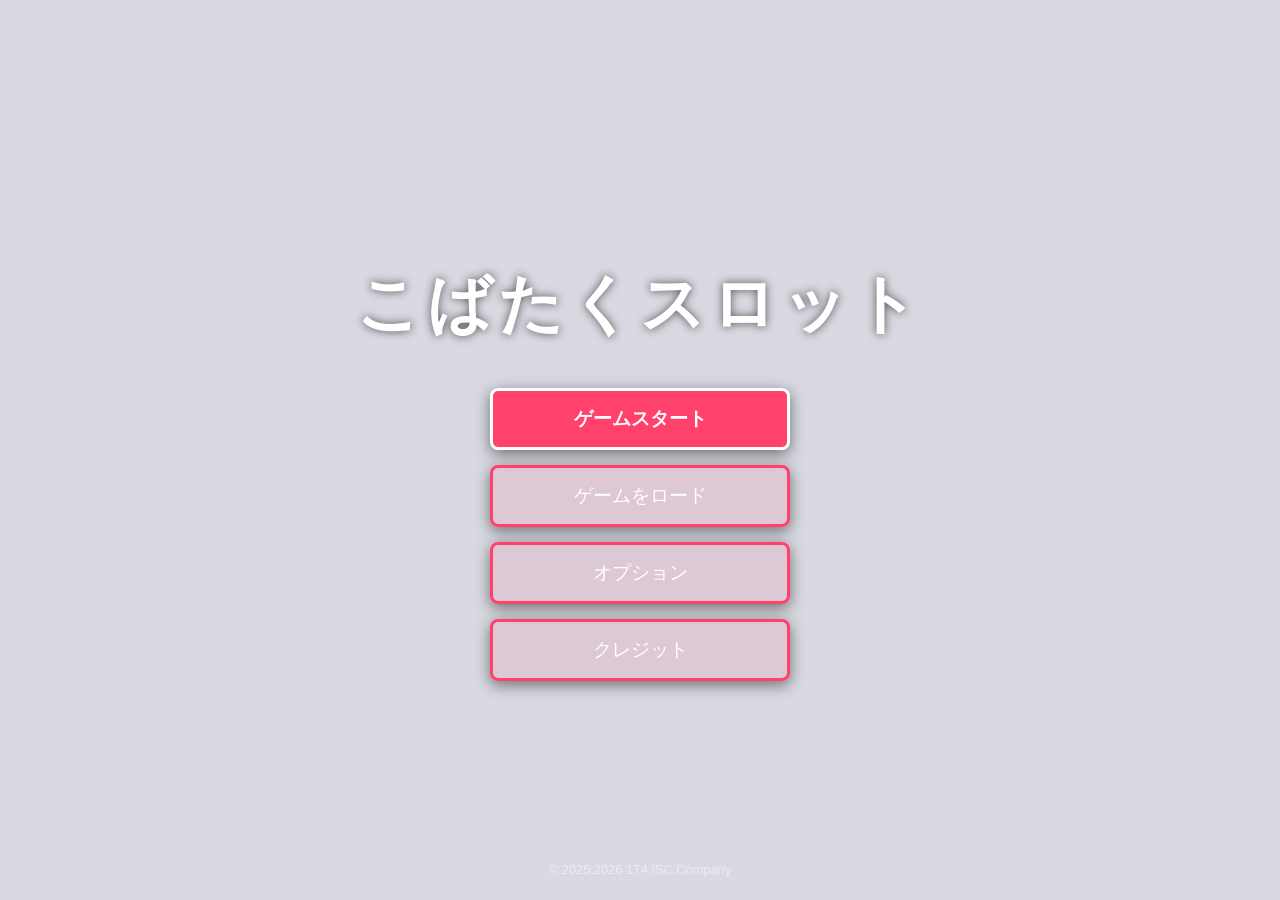
<file: index.html>
<!DOCTYPE html>
<html lang="ja">
<head>
    <meta charset="UTF-8">
    <meta name="viewport" content="width=device-width, initial-scale=1.0">
    <title>こばたくスロット(仮)</title>
    <link rel="stylesheet" href="css/index.css">
        <script src="index.js"></script>

</head>
<body>

    <div id="title-screen">
        <h1 id="game-title">こばたくスロット</h1>
        <div class="menu">
            <button id="start-button">ゲームスタート</button>
            <button id="load-button">ゲームをロード</button>
            <button class="option-button">オプション</button>
            <button class="option-button">クレジット</button>
        </div>
        <p class="copyright">© 2025:2026 1T4 ISC.Company</p>
    </div>
</body>
</html>
</file>
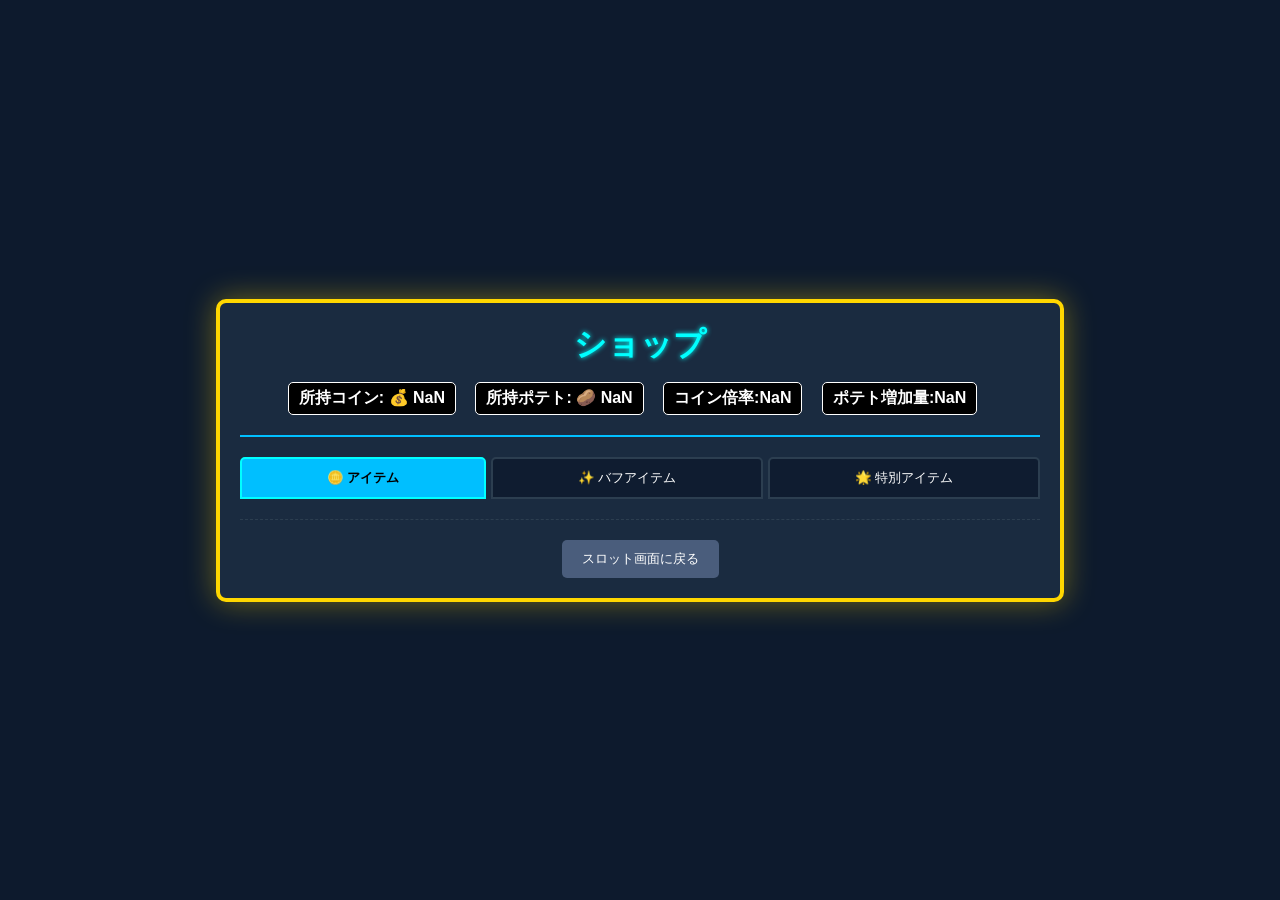
<file: shop.html>
<!DOCTYPE html>
<html lang="ja">
<head>
    <meta charset="UTF-8">
    <meta name="viewport" content="width=device-width, initial-scale=1.0">
    <title>ショップ</title>
    <link rel="stylesheet" href="css/shop.css">
</head>
<body>
    
    <div id="shop-container">
        <header class="shop-header">
            <h1>ショップ</h1>
            <div class="user-currency">
                <p>所持コイン: 💰 <span id="coins-count">...</span></p>
                <p>所持ポテト: 🥔 <span id="potato-count">...</span></p>
                <p>コイン倍率:<span id="c-buff-count">...</span></p>
                <p>ポテト増加量:<span id="p-buff-count">...</span></p>
            </div>
        </header>

        <nav class="shop-tabs">
            <button class="tab-button active" data-category="item">🪙 アイテム</button>
            <button class="tab-button" data-category="buff">✨ バフアイテム</button>
            <button class="tab-button" data-category="special">🌟 特別アイテム</button>
        </nav>

        <main id="item-list-container">
            <div class="item-card item" id="item2-card" data-price="1" data-currency="potato">
                <div class="item-icon">🪙</div>
                <h3>コイン購入</h3>
                <p class="description">コインを購入します。</p>
                <div class="price-section">
                    <span class="price-tag"> 🥔<span class="cost">1</span></span>
                    <button class= "buy-button" id = "c-buy">購入</button>
                </div>
            </div>

            <div class="item-card item" id="item4-card" data-price="1200" data-currency="coin">
                <div class="item-icon">🥔</div>
                <h3>ポテト購入</h3>
                <p class="description">ポテトを購入します。</p>
                <div class="price-section">
                    <span class="price-tag">🪙 <span class="cost">1200</span></span>
                    <button class= "buy-button" id = "p-buy">購入</button>
                </div>
            </div>

            <div class="item-card buff" id="item1-card" data-price="1" data-currency="potato">
                <div class="item-icon">🪙➕</div>
                <h3>コイン入手倍率強化</h3>
                <p class="description">コインの入手量を+1倍強化します。</p>
                <div class="price-section">
                    <span class="price-tag">🥔 <span class="cost">1</span></span>
                    <button class= "buy-button" id = "c-buff-buy">購入</button>
                </div>
            </div>

            <div class="item-card buff" id="item3-card" data-price="5" data-currency="potato">
                <div class="item-icon">🥔➕</div>
                <h3>ポテト入手量増加</h3>
                <p class="description">ポテトの入手量が+1増加します。</p>
                <div class="price-section">
                    <span class="price-tag">🥔 <span class="cost">5</span></span>
                    <button class= "buy-button" id="p-buff-buy">購入</button>
                </div>
            </div>

            <div class="item-card special" id="coin-pack-card" data-price="10000" data-currency="coins">
                <div class="item-icon">💎</div>
                <h3>超大量コインパック</h3>
                <p class="description">ポテト100個！スロットを回しまくろう！</p>
                <div class="price-section">
                    <span class="price-tag">💰 <span class="cost">10,000</span></span>
                    <button class="buy-button" onclick="purchaseItem('coin-pack', 10000, 'potato')">購入</button>
                </div>
            </div>
            
        </main>

        <footer class="shop-footer">
            <button id="back-to-slot" class="back-button">スロット画面に戻る</button>
        </footer>

    </div>

    <script src="shop.js"></script>
</body>
</html>
</file>
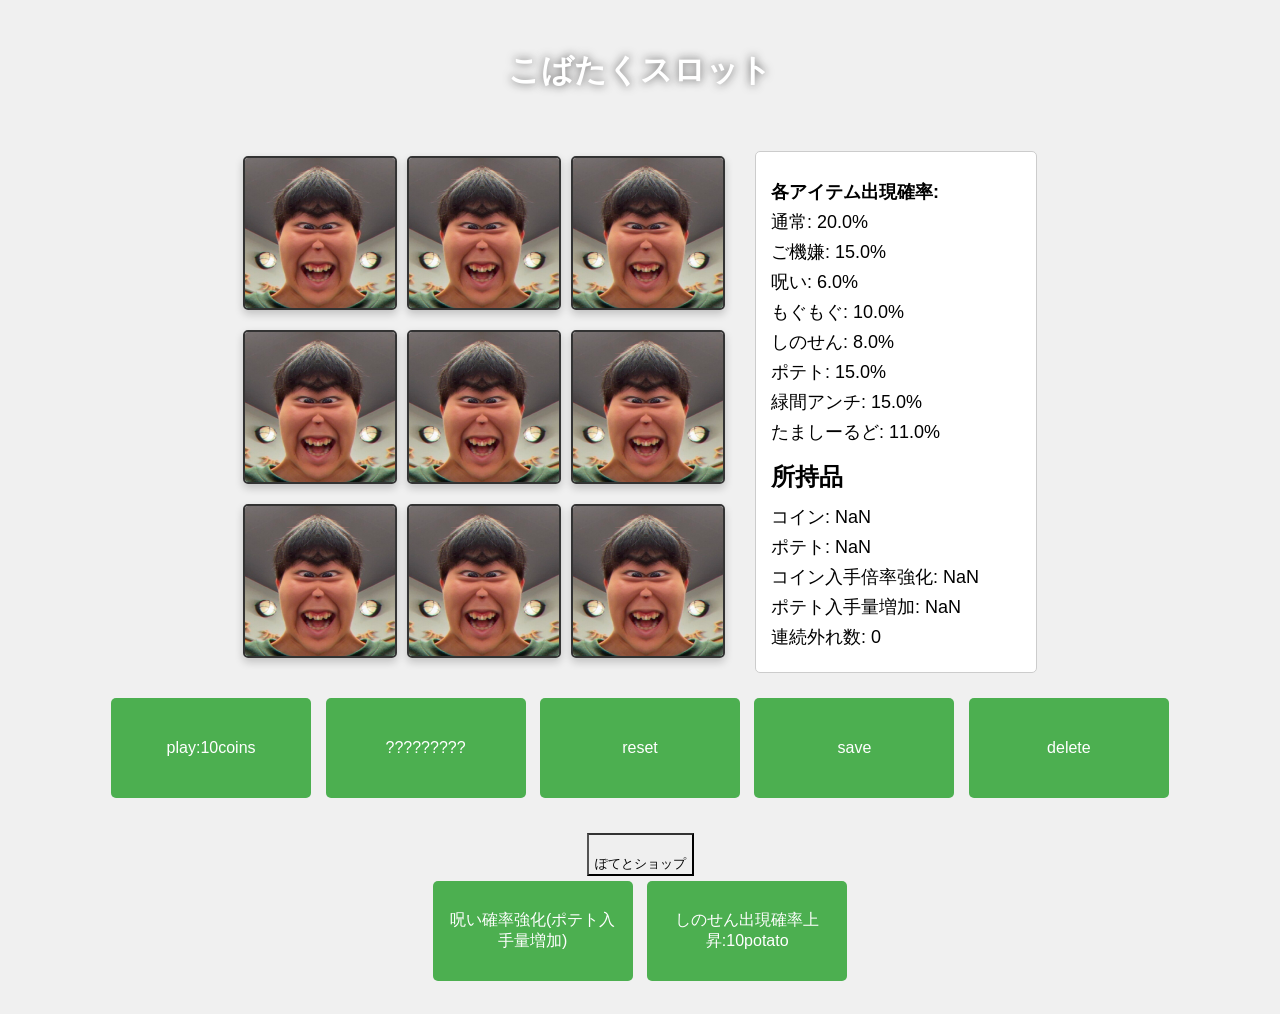
<file: slot.html>
<!DOCTYPE html>
<html lang="ja">

<head>
    <meta charset="UTF-8">
    <meta name="viewport" content="width=device-width, initial-scale=1.0">
    <link rel="stylesheet" href="css/slot.css">

    <title>こばたくスロット</title>
</head>

<body>
    <h1 id="g-title">こばたくスロット</h1><br>
    <div class="main-container">
        <div id="slot-machine">
            <div id=S_top>
                <img id="S1" src="img/home.jpg" alt="0">
                <img id="S2" src="img/home.jpg" alt="0">
                <img id="S3" src="img/home.jpg" alt="0">
            </div>
            <div id=S_middle>
                <img id="S4" src="img/home.jpg" alt="0">
                <img id="S5" src="img/home.jpg" alt="0">
                <img id="S6" src="img/home.jpg" alt="0">
            </div>
            <div id=S_bottom>
                <img id="S7" src="img/home.jpg" alt="0">
                <img id="S8" src="img/home.jpg" alt="0">
                <img id="S9" src="img/home.jpg" alt="0">
            </div>
        </div>
        <div id="probability-display">
            <p id="prob-text"></p>
            <div id="status-display">
                <h2>所持品</h2>
                <p>コイン: <span id="coins">100</span></p>
                <p>ポテト: <span id="potato">0</span></p>
                <p>コイン入手倍率強化: <span id="c_buff">0</span></p>
                <p>ポテト入手量増加: <span id="p_buff">0</span></p>
                <p>連続外れ数: <span id="streak">0</span></p>
            </div>
        </div>
    </div>
    <div id=slotbutton>
        <button id="start">play:10coins</button>
        <button id="tigyu">?????????</button>
        <button id="reset">reset</button>
        <button id="save">save</button>
        <button id="delete">delete</button>
    </div>


    <button id="shop">ぽてとショップ</button>
    <div id="shopbutton">
        <button id=hard>呪い確率強化(ポテト入手量増加)</button>
        <button id="item2">しのせん出現確率上昇:10potato</button>
    </div>
    <script src="slot.js"></script>
</body>

</html>
</file>
<file: css/index.css>
/* リセットと基本的な設定 */
body {
    margin: 0;
    padding: 0;
    font-family: 'Arial', sans-serif;
    color: #ffffff; /* 文字色を白に設定 */
    background-color: #d9d9e2; /* 宇宙のような暗い背景色 */
    overflow: hidden; /* スクロール防止 */
}

/* タイトル画面全体の設定 */
#title-screen {
    height: 100vh;
    display: flex; /* Flexboxで子要素を中央に配置 */
    flex-direction: column; /* 縦方向に並べる */
    justify-content: center; /* 垂直方向の中央揃え */
    align-items: center; /* 水平方向の中央揃え */
    text-align: center;
    /* 背景画像を追加する場合はここに設定 */
    /* background-image: url('game_background.jpg'); */
    /* background-size: cover; */
}

/* ゲームタイトル */
#game-title {
    font-size: 4em; /* 大きなフォントサイズ */
    margin-bottom: 40px;
    letter-spacing: 5px; /* 文字間隔 */
    text-shadow: 0 0 10px rgba(18, 17, 17, 0.7); /* 白い光沢 */
    animation: pulse 2s infinite alternate; /* 点滅アニメーション */
}

/* メニューボタンのコンテナ */
.menu {
    display: flex;
    flex-direction: column;
    gap: 15px; /* ボタン間のスペース */
    width: 300px; /* メニューの幅 */
}

/* すべてのボタンの共通スタイル */
.menu button {
    padding: 15px 30px;
    font-size: 1.2em;
    cursor: pointer;
    border: 3px solid #ff416c; /* ボタンの枠線 */
    background-color: rgba(255, 65, 108, 0.1); /* 透明度の高い背景 */
    color: #ffffff;
    transition: background-color 0.3s, transform 0.1s, border-color 0.3s;
    border-radius: 8px;
    box-shadow: 0 4px 15px rgba(0, 0, 0, 0.5);
}

/* ボタンのホバーエフェクト */
.menu button:hover {
    background-color: #ff416c; /* ホバーで背景色を変更 */
    transform: translateY(-2px); /* 少し上に移動 */
    border-color: #ffffff; /* 枠線を強調 */
}

/* スタートボタンの特別なスタイル */
#start-button {
    background-color: #ff416c; /* より目立つ背景色 */
    font-weight: bold;
    border-color: #ffffff;
}

#start-button:hover {
    background-color: #ff6891;
    box-shadow: 0 0 20px #ff416c; /* より強いホバーエフェクト */
}

/*設定ボタンスタイル*/
.option-button{
    background-color: #ff6891;
}
/* コピーライト表示 */
.copyright {
    position: absolute;
    bottom: 10px;
    font-size: 0.8em;
    color: rgba(255, 255, 255, 0.5); /* 薄い色 */
}

/* タイトルアニメーション (pulse) */
@keyframes pulse {
    from {
        opacity: 1;
        transform: scale(1);
    }
    to {
        opacity: 0.8;
        transform: scale(1.02);
    }
}
</file>
<file: css/shop.css>
/* ベーススタイルとゲーム風のフォント設定 */
body {
    margin: 0;
    font-family: 'Arial', sans-serif;
    background-color: #0d1a2d; /* 暗い背景 */
    color: #ffffff;
    display: flex;
    justify-content: center;
    align-items: center;
    min-height: 100vh;
}

#shop-container {
    width: 90%;
    max-width: 800px;
    background-color: #1a2b40; /* 画面のメインカラー */
    border: 4px solid #ffd700; /* ゴールデンな枠線 */
    border-radius: 10px;
    box-shadow: 0 0 30px rgba(255, 215, 0, 0.4); /* 光沢感 */
    padding: 20px;
}

/* ヘッダーと通貨表示 */
.shop-header {
    display: flex;
    flex-direction: column;
    padding-bottom: 15px;
    border-bottom: 2px solid #00bfff;
    margin-bottom: 20px;
    text-align: center;
}

.shop-header h1 {
    margin: 0 0 10px 0;
    color: #00ffff;
    text-shadow: 0 0 5px #00ffff;
}

.user-currency p {
    margin: 5px 0;
    background-color: #000000;
    padding: 5px 10px;
    border-radius: 5px;
    border: 1px solid #ffffff;
    font-weight: bold;
    display: inline-block;
    margin-right: 15px;
}

/* カテゴリタブ (調整なし) */
.shop-tabs {
    display: flex;
    gap: 5px;
    margin-bottom: 20px;
}

.tab-button {
    flex-grow: 1;
    padding: 10px 15px;
    background-color: #0f1c30;
    color: #ffffff;
    border: 2px solid #2c3e50;
    border-radius: 5px 5px 0 0;
    cursor: pointer;
    transition: background-color 0.2s, border-color 0.2s;
}

.tab-button:hover {
    background-color: #2c3e50;
}

.tab-button.active {
    background-color: #00bfff;
    border-color: #00ffff;
    color: #000000;
    font-weight: bold;
}

/* アイテムリストコンテナ */
#item-list-container {
    display: grid;
    grid-template-columns: repeat(auto-fit, minmax(200px, 1fr));
    gap: 15px;
    max-height: 450px;
    overflow-y: auto;
    padding-right: 10px;
}

/* アイテムカード */
.item-card {
    background-color: #2c3e50;
    border: 2px solid #00bfff;
    border-radius: 8px;
    padding: 15px;
    text-align: center;
    box-shadow: 0 4px 10px rgba(0, 0, 0, 0.5);
    transition: transform 0.2s;
}

.item-card:hover:not(.disabled) {
    transform: translateY(-5px);
    border-color: #ffd700;
}

.item-icon {
    font-size: 3em;
    margin-bottom: 10px;
}

.description {
    font-size: 0.9em;
    color: #bbbbbb;
    margin: 10px 0;
}

.price-section {
    margin-top: 10px;
    display: flex;
    justify-content: space-around;
    align-items: center;
}

.price-tag {
    font-size: 1.2em;
    font-weight: bold;
    color: #ffd700;
}

/* 購入ボタン */
.buy-button {
    background-color: #ff416c;
    color: white;
    border: none;
    padding: 8px 15px;
    border-radius: 5px;
    cursor: pointer;
    font-weight: bold;
    transition: background-color 0.2s;
}

.buy-button:hover:not(.disabled) {
    background-color: #ff6891;
}

.buy-button.disabled {
    background-color: #666;
    cursor: not-allowed;
}

/* フッター */
.shop-footer {
    text-align: center;
    padding-top: 20px;
    border-top: 1px dashed #2c3e50;
}

.back-button {
    color: #ffffff;
    text-decoration: none;
    padding: 10px 20px;
    background-color: #4a5d7c;
    border-radius: 5px;
    cursor: pointer;
    border: none;
}

/* 非表示アイテム (JavaScriptで切り替え) */
.item-card:not(.active) {
    display: none;
}
</file>
<file: css/slot.css>
body {
    text-align: center;
    font-family: Arial, sans-serif;
    background-color: #f0f0f0;
    padding: 20px;
}

#g-title {
    color: #ffffff;
    margin-bottom: 20px;
    text-shadow: 0 0 10px rgba(18, 17, 17, 0.7);
    animation: pulse 2s infinite alternate;
}

/* スロット + 確率表示のメインコンテナ */
.main-container {
    display: flex;
    justify-content: center;
    gap: 30px;
    align-items: flex-start;
    flex-wrap: wrap;
    margin: 20px 0;
}

/* スロット盤面 */
#slot-machine {
    display: flex;
    flex-direction: column;
    gap: 10px;
}
#S_top, #S_middle, #S_bottom {
    display: flex;
    gap: 10px;
    justify-content: center;
    margin:5px 0;
}

.s_row {
    display: flex;
    gap: 10px;
}

img {
    border: 2px solid #333;
    border-radius: 5px;
    box-shadow: 0 4px 8px rgba(0, 0, 0, 0.2);
    width: 150px;
    height: 150px;
}

/* 確率表示 */
#probability-display {
    border: 1px solid #ccc;
    padding: 15px;
    background-color: white;
    border-radius: 5px;
    min-width: 250px;
    text-align: left;
    line-height: 30px;
}

#status-display {
    min-width: 250px;
    text-align: left;
    line-height: 20px;
}

#slotbutton button{
    width: 200px;
    height: 100px;
    padding: 10px 15px;
    margin: 5px;
    font-size: 16px;
    background-color: #4CAF50;
    color: white;
    border: none;
    border-radius: 5px;
    cursor: pointer;
    transition: background-color 0.3s;
}

#shopbutton button{
    width: 200px;
    height: 100px;
    padding: 10px 15px;
    margin: 5px;
    font-size: 16px;
    background-color: #4CAF50;
    color: white;
    border: none;
    border-radius: 5px;
    cursor: pointer;
    transition: background-color 0.3s;
}

button:hover {
    background-color: #45a049;
}

p {
    font-size: 18px;
    margin: 10px 0;
}

#shop {
    margin-top: 30px;
    border-top: 2px solid #333;
    padding-top: 20px;
    animation: pulse 2s infinite alternate;
}
@keyframes pulse {
    from {
        opacity: 1.25;
        transform: scale(1.25);
    }
    to {
        opacity: 0.8;
        transform: scale(1.02);
    }
}
</file>
